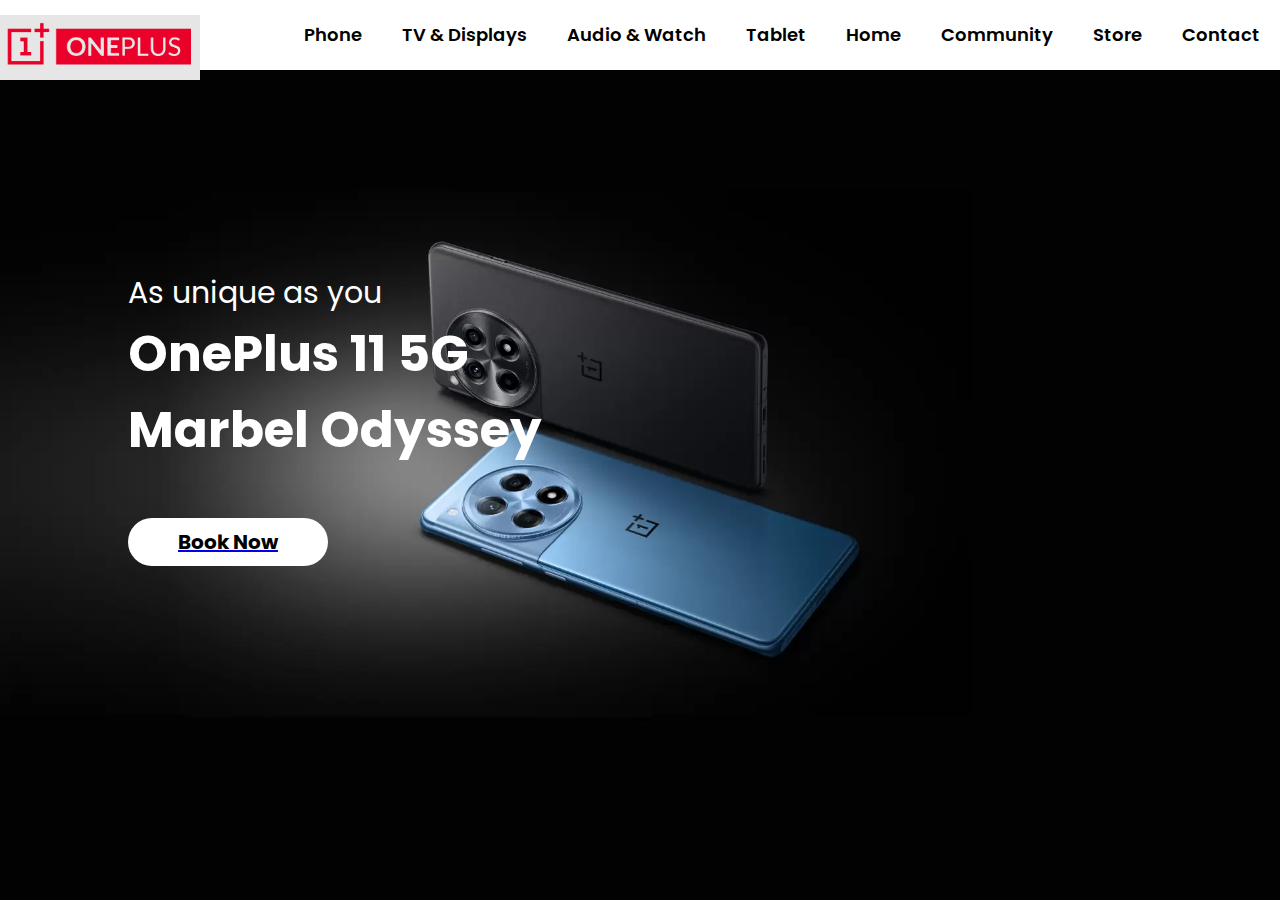
<file: ONEPLUS/index.html>
<html lang="en">
  <head>
    <meta charset="UTF-8" />
    <meta http-equiv="X-UA-Compatible" content="IE=edge" />
    <meta name="viewport" content="width=device-width, initial-scale=1.0" />
    <title>OnePlus | India</title>
    <link rel="stylesheet" href="style.css" />
    <link rel="shortcut icon" href="Favicon.jpg" type="image/x-icon" />
  </head>
  <body>
    <nav>
      <div class="wrapper">
        <div class="logo">
          <img src="ONEPLUS LOGO.png" alt="Logo" />
        </div>

        <ul class="nav-links">
          <li><a href="https://www.oneplus.in/store/phone">Phone</a></li>
          <li><a href="https://www.oneplus.in/store/tv">TV & Displays</a></li>
          <li><a href="https://www.oneplus.in/store/wearables">Audio & Watch</a></li>
          <li><a href="oneplus.in/store/tablet">Tablet</a></li>
          <li><a href="https://www.oneplus.in/">Home</a></li>
          <li><a href="https://community.oneplus.com/">Community</a></li>
          <li><a href="https://www.oneplus.in/store">Store</a></li>
          <li><a href="https://service.oneplus.com/in">Contact</a></li>
          
        </ul>
      </div>
    </nav>
    <header>
      <div class="content">
        <p>As unique as you</p>
        <h1>
          OnePlus 11 5G<br />
          Marbel Odyssey
        </h1>
		 <a href="https://www.oneplus.in/oneplus-11?&utm_source=google_search&utm_medium=cpc&utm_campaign=google_oneplus11flagship&utm_term=oneplus%2011&gad_source=1&gclid=Cj0KCQiA2eKtBhDcARIsAEGTG43JSJK8IOuSoEFEQpayyPuxS-ccw3mIEBZ0_0S4XrqGWEg6y_oQObAaAiWHEALw_wcB&gclsrc=aw.ds target="_blank">
        <div class="btn">Book Now</div>
      </div>
    </header>
  </body>
</html>
</file>
<file: ONEPLUS/style.css>
@import url("https://fonts.googleapis.com/css2?family=Poppins:wght@300&display=swap");

* {
  margin: 0;
  padding: 0;
  font-family: "Poppins";
}

nav {
  position: fixed;
  z-index: 99;
  width: 100%;
  background-color: #fff;
}

nav .wrapper {
  position: relative;
  max-width: 1400px;
  height: 70px;
  line-height: 70px;
  margin: auto;
  display: flex;
  align-items: center;
  justify-content: space-between;
}

.wrapper .logo img {
  width: 200px;
  margin-top: 25px;
  cursor: pointer;
}
.wrapper .nav-links {
  display: inline-flex;
}

.nav-links li {
  list-style: none;
}

.nav-links li a {
  text-decoration: none;
  font-size: 18px;
  padding: 9px 15px;
  margin: 0 5px;
  transition: all 0.3s ease;
  color: #000;
  font-weight: 600;
  position: relative;
}

.nav-links li a::before {
  content: "";
  background-color: #f00;
  width: 0%;
  position: absolute;
  height: 2.5px;
  bottom: -14.5px;
  transition: width 0.3s;
}

.nav-links li a:hover::before {
  content: "";
  background-color: #f00;
  width: 100%;
  position: absolute;
  height: 2.5px;
  bottom: -14.5px;
}

header {
  width: 100%;
  height: 100vh;
  background-image: url(oneplus.webp);
  background-size: cover;
  position: relative;
}

header .content {
  color: #fff;
  position: absolute;
  left: 10%;
  top: 30%;
}

.content p {
  font-size: 30px;
}

.content h1 {
  font-size: 50px;
}
.btn {
  padding: 9px 0;
  border-radius: 30px;
  width: 200px;
  margin-top: 50px;
  cursor: pointer;
  background-color: #fff;
  font-weight: 700;
  color: #000;
  text-align: center;
  font-size: 20px;
  transition: all 0.3s ease-in;
}

.btn:hover {
  background-color: antiquewhite;
}
</file>
